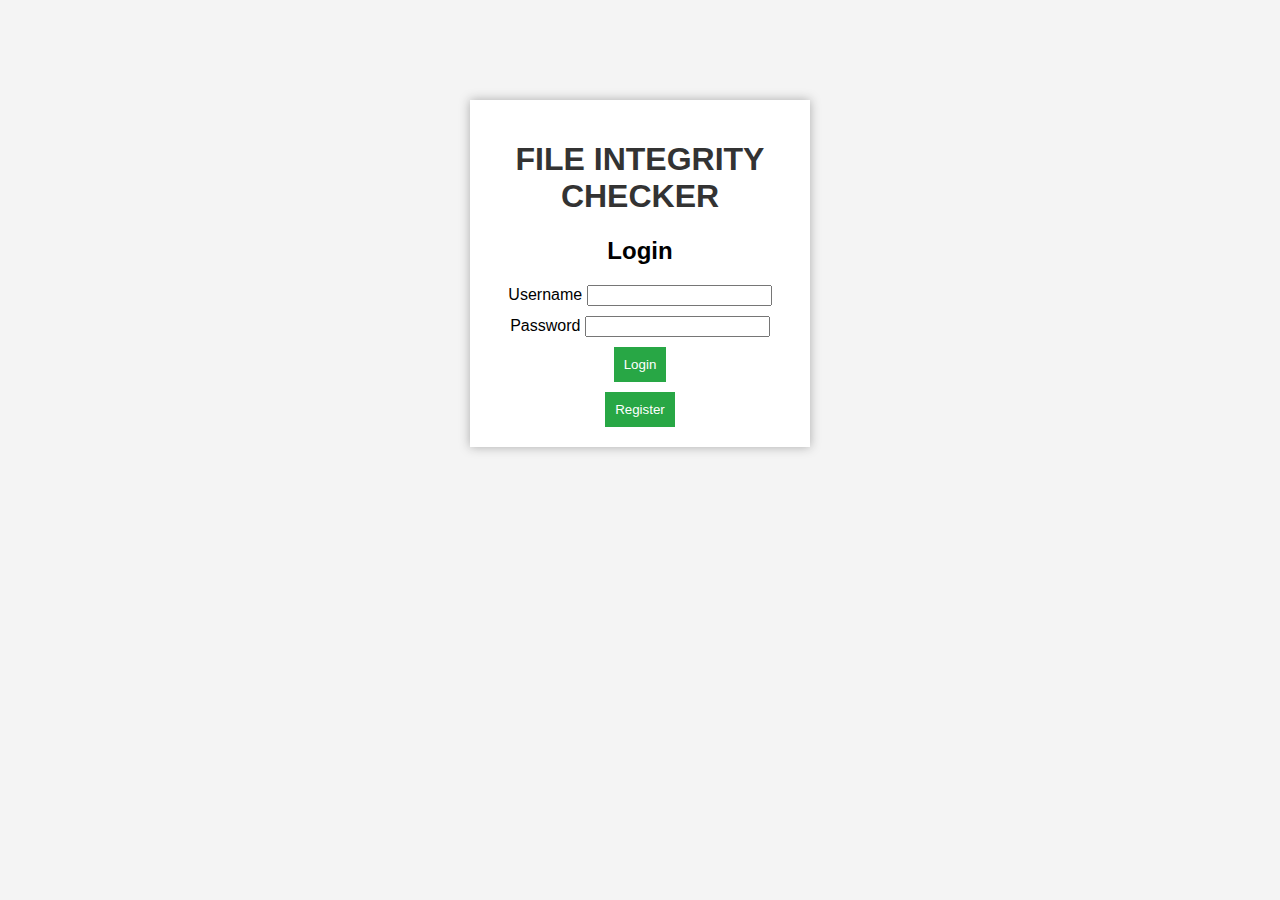
<file: index.html>
<!DOCTYPE html>
<html lang="en">
<head>
    <meta charset="UTF-8">
    <meta name="viewport" content="width=device-width, initial-scale=1.0">
    <title>File Integrity Checker - Login/Register</title>
    <link rel="stylesheet" href="style.css"> <!-- Linking the CSS -->
</head>
<body>
    

    <div class="container">
        <h1 class="main-title">FILE INTEGRITY CHECKER</h1>
        <h2 id="formTitle">Login</h2>
        <form id="authForm">
            <div class="form-group">
                <label for="username">Username</label>
                <input type="text" id="username" name="username" required>
            </div>
            <div class="form-group">
                <label for="password">Password</label>
                <input type="password" id="password" name="password" required>
            </div>
            <div class="form-group">
                <button type="submit" id="submitButton">Login</button>
            </div>
            <div id="errorMessage" class="error-message"></div>
            <button type="button" id="toggleButton" class="toggle-button">Register</button>
        </form>
    </div>

    <!-- Load JavaScript files -->
    <script src="file_checker.js"></script> <!-- Handles file integrity checking -->
    <script src="script.js"></script> <!-- Handles login/register logic -->
</body>
</html>
</file>
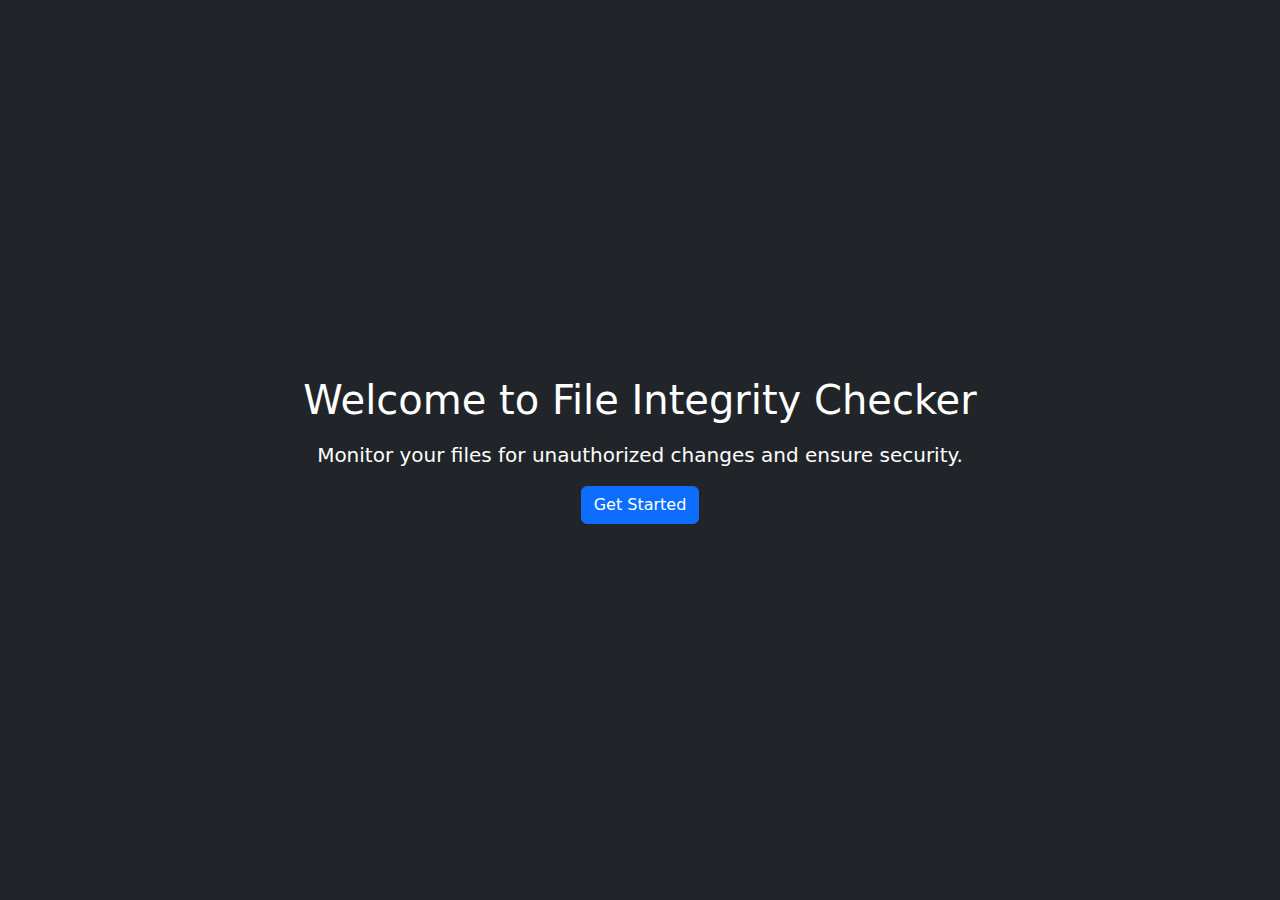
<file: Templates/index.html>
<!DOCTYPE html>
<html lang="en">
<head>
    <meta charset="UTF-8">
    <meta name="viewport" content="width=device-width, initial-scale=1">
    <title>File Integrity Checker</title>
    <link href="https://cdn.jsdelivr.net/npm/bootstrap@5.3.0/dist/css/bootstrap.min.css" rel="stylesheet">
</head>
<body class="bg-dark text-white text-center">
    <div class="container vh-100 d-flex flex-column justify-content-center align-items-center">
        <h1 class="mb-3">Welcome to File Integrity Checker</h1>
        <p class="lead">Monitor your files for unauthorized changes and ensure security.</p>
        <a href="/register" class="btn btn-primary">Get Started</a>
    </div>
</body>
</html>
</file>
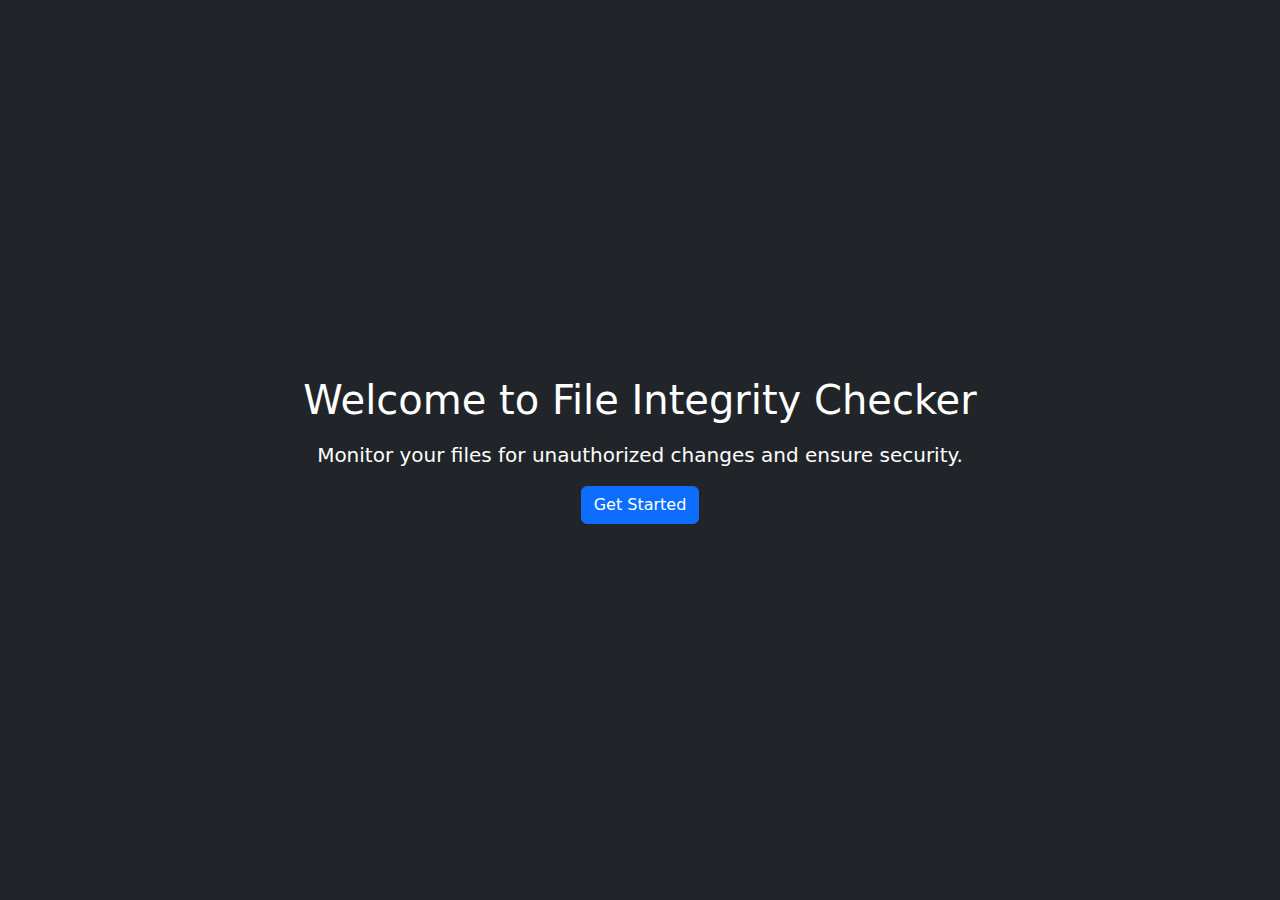
<file: fileintegritychecker5/templates/index.html>
<!DOCTYPE html>
<html lang="en">
<head>
    <meta charset="UTF-8">
    <meta name="viewport" content="width=device-width, initial-scale=1">
    <title>File Integrity Checker</title>
    <link href="https://cdn.jsdelivr.net/npm/bootstrap@5.3.0/dist/css/bootstrap.min.css" rel="stylesheet">
</head>
<body class="bg-dark text-white text-center">
    <div class="container vh-100 d-flex flex-column justify-content-center align-items-center">
        <h1 class="mb-3">Welcome to File Integrity Checker</h1>
        <p class="lead">Monitor your files for unauthorized changes and ensure security.</p>
        <a href="/register" class="btn btn-primary">Get Started</a>
    </div>
</body>
</html>
</file>
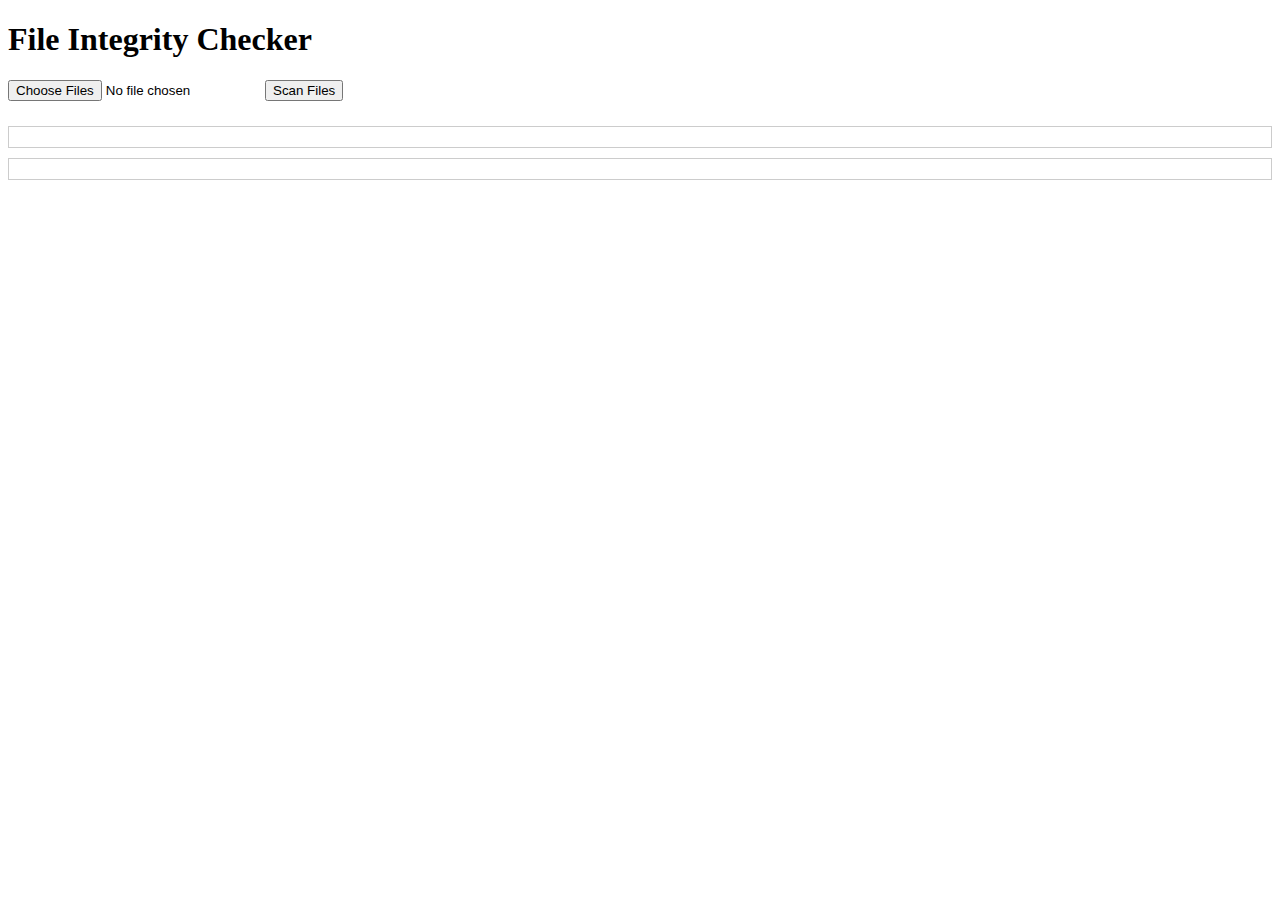
<file: file_checker.html>
<!DOCTYPE html>
<html lang="en">
<head>
    <meta charset="UTF-8">
    <meta name="viewport" content="width=device-width, initial-scale=1.0">
    <title>File Integrity Checker</title>
    <style>
        #results, #log {
            border: 1px solid #ccc;
            padding: 10px;
            margin-top: 10px;
            overflow-wrap: anywhere;
        }
        #fileInput{
          margin-bottom: 10px;
        }
        #scanButton{
          margin-bottom: 15px;
        }
    </style>
</head>
<body>
    <h1>File Integrity Checker</h1>
    <input type="file" id="fileInput" multiple>
    <button id="scanButton">Scan Files</button>
    <div id="results"></div>
    <div id="log"></div>
    <script src="file_checker.js"></script>
</body>
</html>
</file>
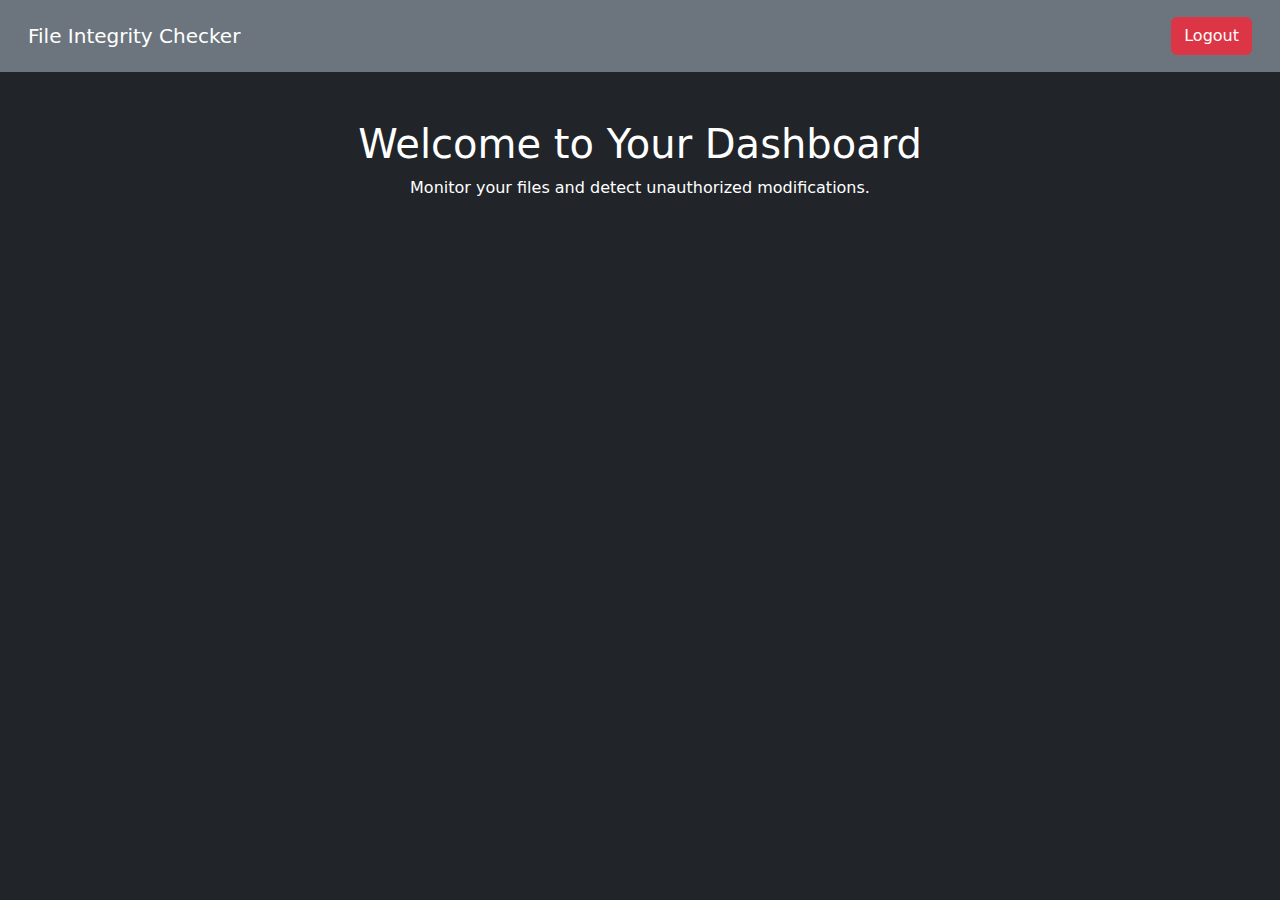
<file: Templates/dashboard.html>
<!DOCTYPE html>
<html lang="en">
<head>
    <meta charset="UTF-8">
    <meta name="viewport" content="width=device-width, initial-scale=1">
    <title>Dashboard</title>
    <link href="https://cdn.jsdelivr.net/npm/bootstrap@5.3.0/dist/css/bootstrap.min.css" rel="stylesheet">
</head>
<body class="bg-dark text-white">
    <nav class="navbar navbar-dark bg-secondary p-3">
        <div class="container-fluid">
            <span class="navbar-brand">File Integrity Checker</span>
            <a href="/logout" class="btn btn-danger">Logout</a>
        </div>
    </nav>
    <div class="container text-center mt-5">
        <h1>Welcome to Your Dashboard</h1>
        <p>Monitor your files and detect unauthorized modifications.</p>
    </div>
</body>
</html>
</file>
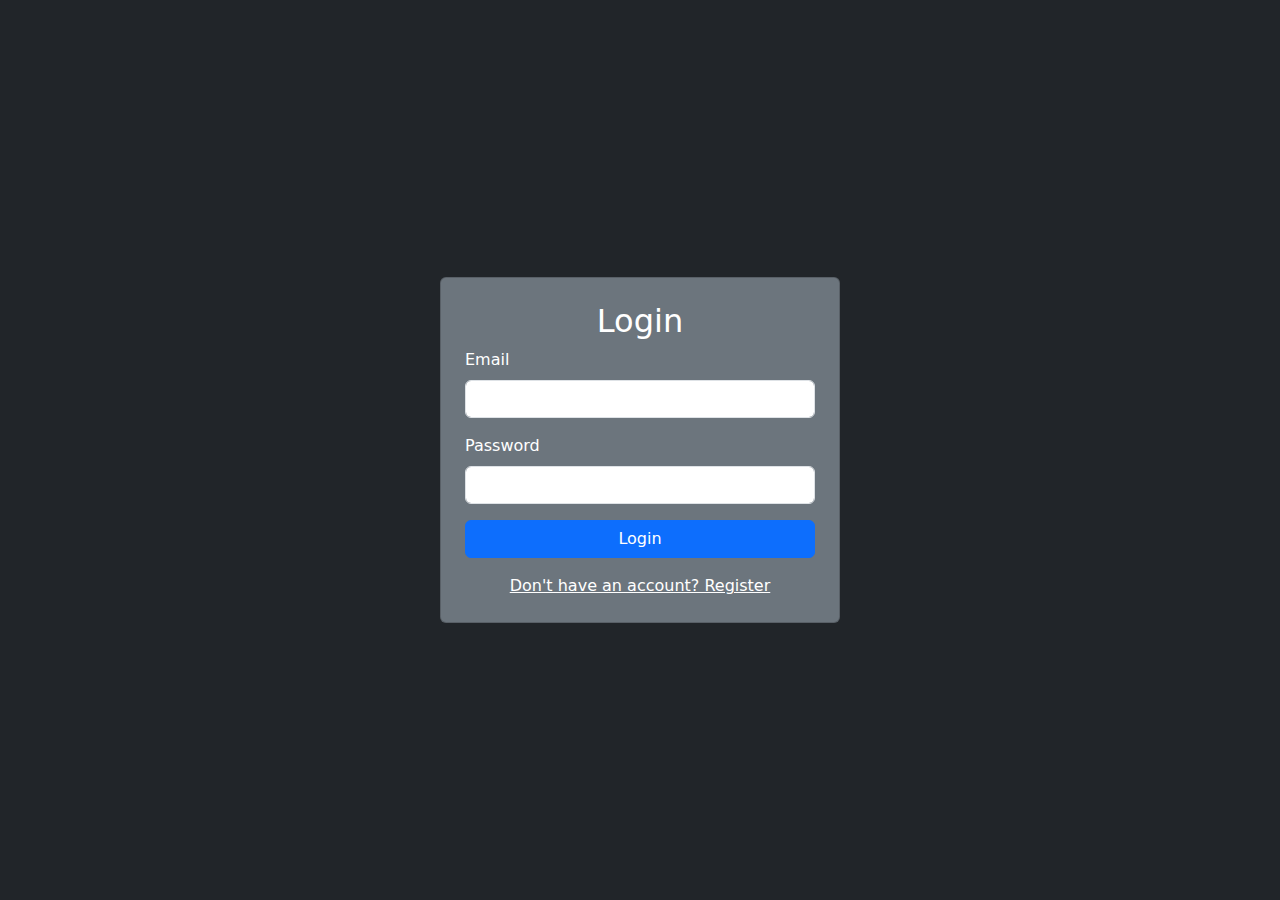
<file: Templates/login.html>
<!DOCTYPE html>
<html lang="en">
<head>
    <meta charset="UTF-8">
    <meta name="viewport" content="width=device-width, initial-scale=1">
    <title>Login</title>
    <link href="https://cdn.jsdelivr.net/npm/bootstrap@5.3.0/dist/css/bootstrap.min.css" rel="stylesheet">
</head>
<body class="bg-dark text-white">
    <div class="container vh-100 d-flex flex-column justify-content-center align-items-center">
        <div class="card p-4 bg-secondary text-white" style="width: 100%; max-width: 400px;">
            <h2 class="text-center">Login</h2>
            <form method="post">
                <div class="mb-3">
                    <label class="form-label">Email</label>
                    <input type="email" name="email" class="form-control" required>
                </div>
                <div class="mb-3">
                    <label class="form-label">Password</label>
                    <input type="password" name="password" class="form-control" required>
                </div>
                <button type="submit" class="btn btn-primary w-100">Login</button>
            </form>
            <div class="text-center mt-3">
                <a href="/register" class="text-white">Don't have an account? Register</a>
            </div>
        </div>
    </div>
</body>
</html>
</file>
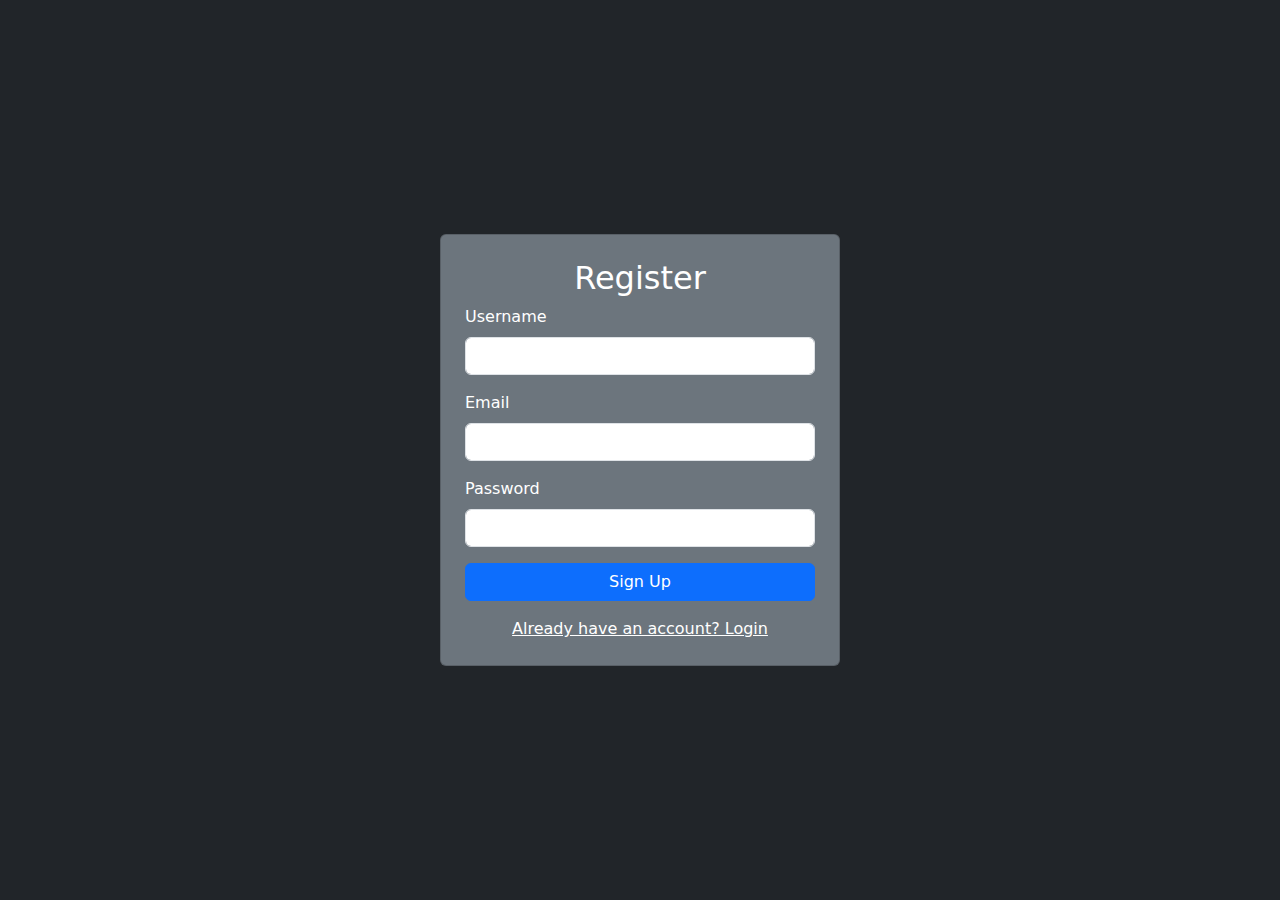
<file: Templates/register.html>
<!DOCTYPE html>
<html lang="en">
<head>
    <meta charset="UTF-8">
    <meta name="viewport" content="width=device-width, initial-scale=1">
    <title>Register</title>
    <link href="https://cdn.jsdelivr.net/npm/bootstrap@5.3.0/dist/css/bootstrap.min.css" rel="stylesheet">
</head>
<body class="bg-dark text-white">
    <div class="container vh-100 d-flex flex-column justify-content-center align-items-center">
        <div class="card p-4 bg-secondary text-white" style="width: 100%; max-width: 400px;">
            <h2 class="text-center">Register</h2>
            <form method="post">
                <div class="mb-3">
                    <label class="form-label">Username</label>
                    <input type="text" name="username" class="form-control" required>
                </div>
                <div class="mb-3">
                    <label class="form-label">Email</label>
                    <input type="email" name="email" class="form-control" required>
                </div>
                <div class="mb-3">
                    <label class="form-label">Password</label>
                    <input type="password" name="password" class="form-control" required>
                </div>
                <button type="submit" class="btn btn-primary w-100">Sign Up</button>
            </form>
            <div class="text-center mt-3">
                <a href="/login" class="text-white">Already have an account? Login</a>
            </div>
        </div>
    </div>
</body>
</html>
</file>
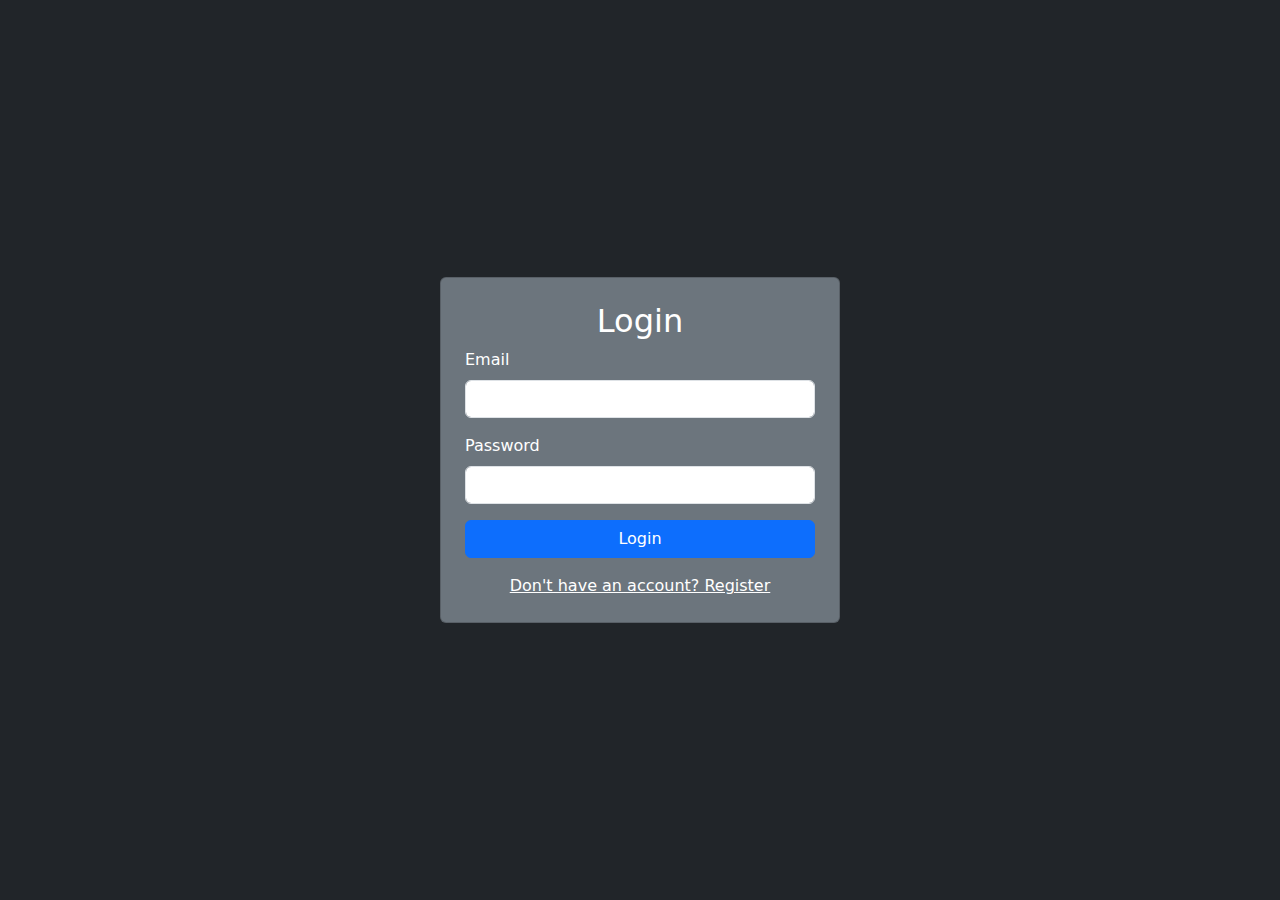
<file: fileintegritychecker5/templates/login.html>
<!DOCTYPE html>
<html lang="en">
<head>
    <meta charset="UTF-8">
    <meta name="viewport" content="width=device-width, initial-scale=1">
    <title>Login</title>
    <link href="https://cdn.jsdelivr.net/npm/bootstrap@5.3.0/dist/css/bootstrap.min.css" rel="stylesheet">
</head>
<body class="bg-dark text-white">
    <div class="container vh-100 d-flex flex-column justify-content-center align-items-center">
        <div class="card p-4 bg-secondary text-white" style="width: 100%; max-width: 400px;">
            <h2 class="text-center">Login</h2>
            <form method="post">
                <div class="mb-3">
                    <label class="form-label">Email</label>
                    <input type="email" name="email" class="form-control" required>
                </div>
                <div class="mb-3">
                    <label class="form-label">Password</label>
                    <input type="password" name="password" class="form-control" required>
                </div>
                <button type="submit" class="btn btn-primary w-100">Login</button>
            </form>
            <div class="text-center mt-3">
                <a href="/register" class="text-white">Don't have an account? Register</a>
            </div>
        </div>
    </div>
</body>
</html>
</file>
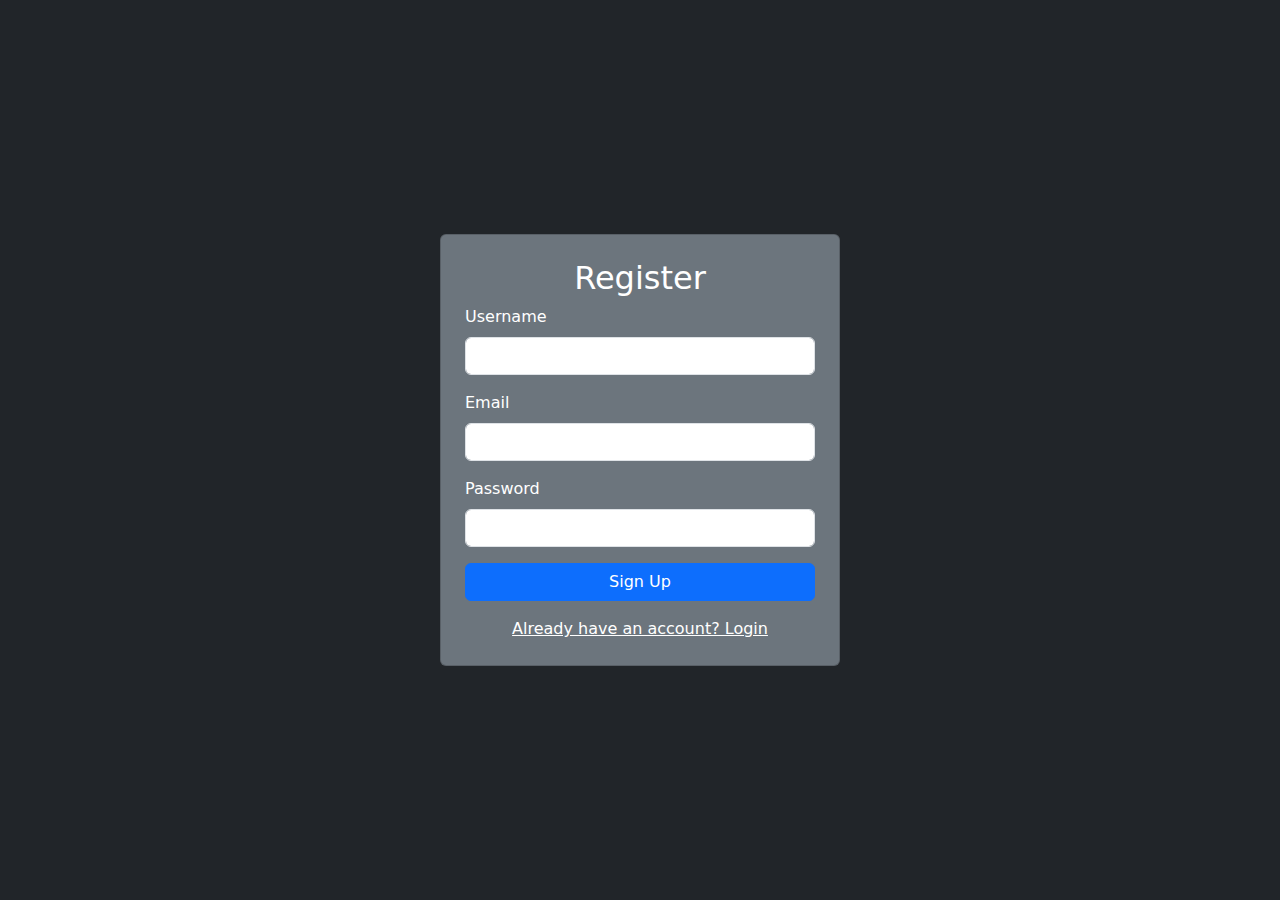
<file: fileintegritychecker5/templates/register.html>
<!DOCTYPE html>
<html lang="en">
<head>
    <meta charset="UTF-8">
    <meta name="viewport" content="width=device-width, initial-scale=1">
    <title>Register</title>
    <link href="https://cdn.jsdelivr.net/npm/bootstrap@5.3.0/dist/css/bootstrap.min.css" rel="stylesheet">
</head>
<body class="bg-dark text-white">
    <div class="container vh-100 d-flex flex-column justify-content-center align-items-center">
        <div class="card p-4 bg-secondary text-white" style="width: 100%; max-width: 400px;">
            <h2 class="text-center">Register</h2>
            <form method="post">
                <div class="mb-3">
                    <label class="form-label">Username</label>
                    <input type="text" name="username" class="form-control" required>
                </div>
                <div class="mb-3">
                    <label class="form-label">Email</label>
                    <input type="email" name="email" class="form-control" required>
                </div>
                <div class="mb-3">
                    <label class="form-label">Password</label>
                    <input type="password" name="password" class="form-control" required>
                </div>
                <button type="submit" class="btn btn-primary w-100">Sign Up</button>
            </form>
            <div class="text-center mt-3">
                <a href="/login" class="text-white">Already have an account? Login</a>
            </div>
        </div>
    </div>
</body>
</html>
</file>
<file: style.css>
body {
    font-family: Arial, sans-serif;
    background-color: #f4f4f4;
    text-align: center;
}

.container {
    width: 300px;
    margin: 100px auto;
    padding: 20px;
    background: white;
    box-shadow: 0px 0px 10px 0px #aaa;
}

.main-title {
    color: #333;
}

.form-group {
    margin: 10px 0;
}

button {
    background-color: #28a745;
    color: white;
    border: none;
    padding: 10px;
    cursor: pointer;
}
</file>
